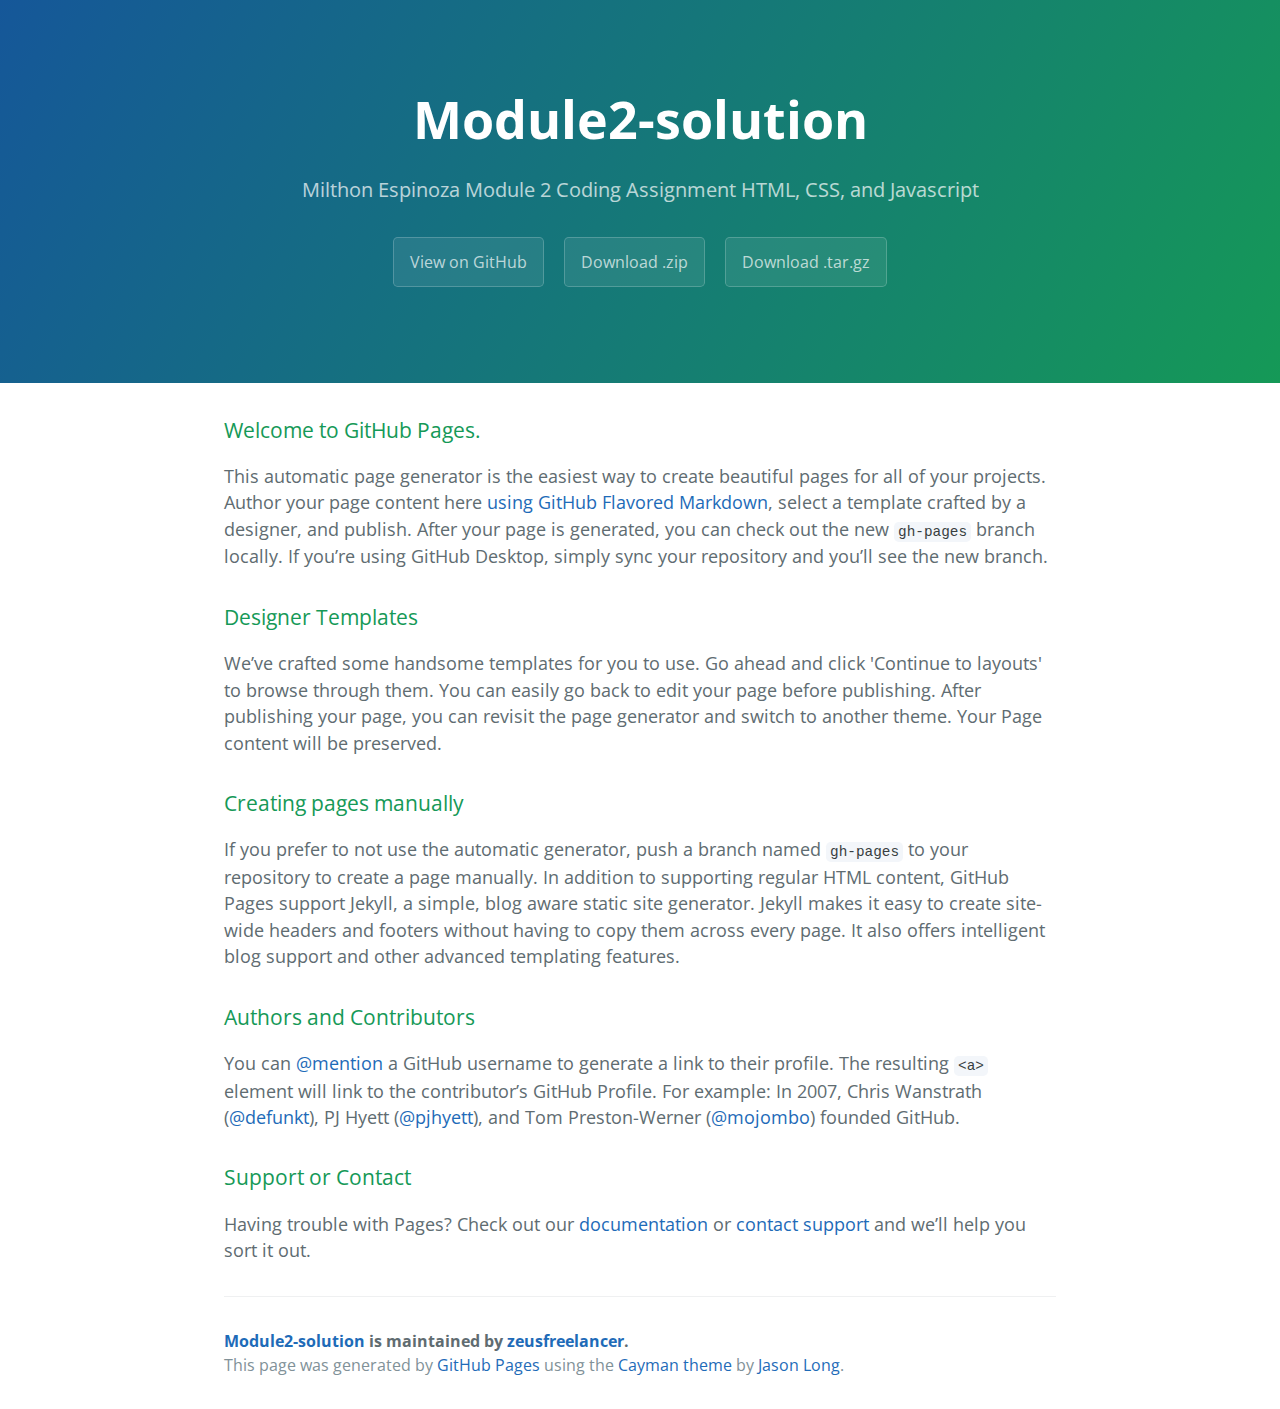
<file: index.html>
<!DOCTYPE html>
<html lang="en-us">
  <head>
    <meta charset="UTF-8">
    <title>Module2-solution by zeusfreelancer</title>
    <meta name="viewport" content="width=device-width, initial-scale=1">
    <link rel="stylesheet" type="text/css" href="stylesheets/normalize.css" media="screen">
    <link href='https://fonts.googleapis.com/css?family=Open+Sans:400,700' rel='stylesheet' type='text/css'>
    <link rel="stylesheet" type="text/css" href="stylesheets/stylesheet.css" media="screen">
    <link rel="stylesheet" type="text/css" href="stylesheets/github-light.css" media="screen">
  </head>
  <body>
    <section class="page-header">
      <h1 class="project-name">Module2-solution</h1>
      <h2 class="project-tagline"> Milthon Espinoza Module 2 Coding Assignment  HTML, CSS, and Javascript</h2>
      <a href="https://github.com/zeusfreelancer/module2-solution" class="btn">View on GitHub</a>
      <a href="https://github.com/zeusfreelancer/module2-solution/zipball/master" class="btn">Download .zip</a>
      <a href="https://github.com/zeusfreelancer/module2-solution/tarball/master" class="btn">Download .tar.gz</a>
    </section>

    <section class="main-content">
      <h3>
<a id="welcome-to-github-pages" class="anchor" href="#welcome-to-github-pages" aria-hidden="true"><span aria-hidden="true" class="octicon octicon-link"></span></a>Welcome to GitHub Pages.</h3>

<p>This automatic page generator is the easiest way to create beautiful pages for all of your projects. Author your page content here <a href="https://guides.github.com/features/mastering-markdown/">using GitHub Flavored Markdown</a>, select a template crafted by a designer, and publish. After your page is generated, you can check out the new <code>gh-pages</code> branch locally. If you’re using GitHub Desktop, simply sync your repository and you’ll see the new branch.</p>

<h3>
<a id="designer-templates" class="anchor" href="#designer-templates" aria-hidden="true"><span aria-hidden="true" class="octicon octicon-link"></span></a>Designer Templates</h3>

<p>We’ve crafted some handsome templates for you to use. Go ahead and click 'Continue to layouts' to browse through them. You can easily go back to edit your page before publishing. After publishing your page, you can revisit the page generator and switch to another theme. Your Page content will be preserved.</p>

<h3>
<a id="creating-pages-manually" class="anchor" href="#creating-pages-manually" aria-hidden="true"><span aria-hidden="true" class="octicon octicon-link"></span></a>Creating pages manually</h3>

<p>If you prefer to not use the automatic generator, push a branch named <code>gh-pages</code> to your repository to create a page manually. In addition to supporting regular HTML content, GitHub Pages support Jekyll, a simple, blog aware static site generator. Jekyll makes it easy to create site-wide headers and footers without having to copy them across every page. It also offers intelligent blog support and other advanced templating features.</p>

<h3>
<a id="authors-and-contributors" class="anchor" href="#authors-and-contributors" aria-hidden="true"><span aria-hidden="true" class="octicon octicon-link"></span></a>Authors and Contributors</h3>

<p>You can <a href="https://help.github.com/articles/basic-writing-and-formatting-syntax/#mentioning-users-and-teams" class="user-mention">@mention</a> a GitHub username to generate a link to their profile. The resulting <code>&lt;a&gt;</code> element will link to the contributor’s GitHub Profile. For example: In 2007, Chris Wanstrath (<a href="https://github.com/defunkt" class="user-mention">@defunkt</a>), PJ Hyett (<a href="https://github.com/pjhyett" class="user-mention">@pjhyett</a>), and Tom Preston-Werner (<a href="https://github.com/mojombo" class="user-mention">@mojombo</a>) founded GitHub.</p>

<h3>
<a id="support-or-contact" class="anchor" href="#support-or-contact" aria-hidden="true"><span aria-hidden="true" class="octicon octicon-link"></span></a>Support or Contact</h3>

<p>Having trouble with Pages? Check out our <a href="https://help.github.com/pages">documentation</a> or <a href="https://github.com/contact">contact support</a> and we’ll help you sort it out.</p>

      <footer class="site-footer">
        <span class="site-footer-owner"><a href="https://github.com/zeusfreelancer/module2-solution">Module2-solution</a> is maintained by <a href="https://github.com/zeusfreelancer">zeusfreelancer</a>.</span>

        <span class="site-footer-credits">This page was generated by <a href="https://pages.github.com">GitHub Pages</a> using the <a href="https://github.com/jasonlong/cayman-theme">Cayman theme</a> by <a href="https://twitter.com/jasonlong">Jason Long</a>.</span>
      </footer>

    </section>

  
  </body>
</html>
</file>
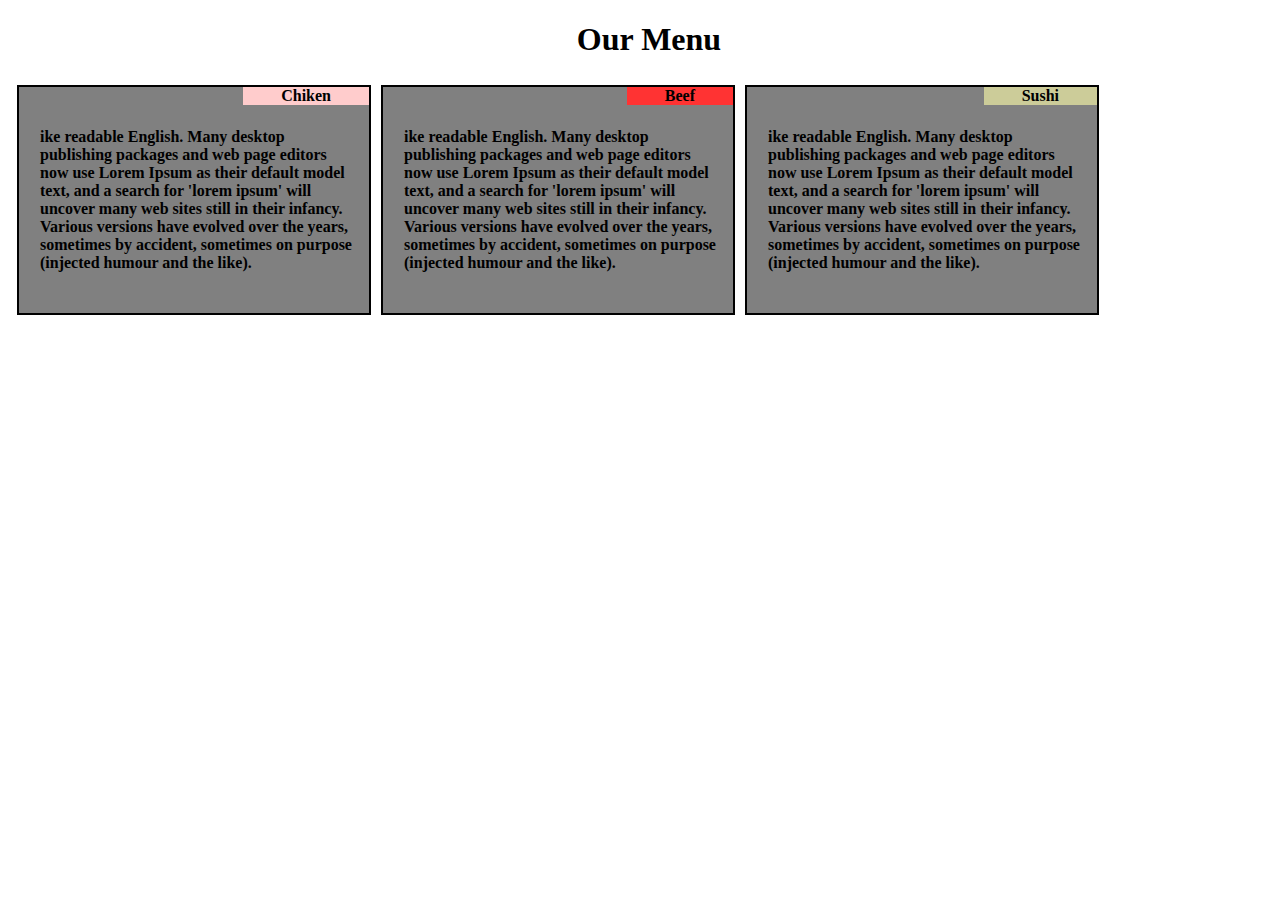
<file: index3.html>
<!Doctype html>
<html lang="en">
<head>
    <meta charset="UTF-8">
    <title>Modulo 2</title>
    <link rel="stylesheet" type="text/css" href="menu.css">

</head>

<body>

<h1>Our Menu</h1>
<div id="box">
    <div id="menu">
        <div class="chiken">
        Chiken
        </div>
    </div>
    <p>ike readable English. Many desktop publishing packages and web page editors now use Lorem Ipsum as their default model text, and a search for 'lorem ipsum' will uncover many web sites still in their infancy. Various versions have evolved over the years, sometimes by accident, sometimes on purpose (injected humour and the like).</p>
</div>
<div id="box">
    <div id="menu">
        <div class="beef">
            Beef
        </div>
    </div>
    <p>ike readable English. Many desktop publishing packages and web page editors now use Lorem Ipsum as their default model text, and a search for 'lorem ipsum' will uncover many web sites still in their infancy. Various versions have evolved over the years, sometimes by accident, sometimes on purpose (injected humour and the like).</p>
</div>
<div id="box3">
    <div id="menu">
        <div class="sushi">
            Sushi
        </div>
    </div>
    <p>ike readable English. Many desktop publishing packages and web page editors now use Lorem Ipsum as their default model text, and a search for 'lorem ipsum' will uncover many web sites still in their infancy. Various versions have evolved over the years, sometimes by accident, sometimes on purpose (injected humour and the like).</p>
</div>

</body>
</html>
<!---<p>It is a long established fact that a reader will be distracted by the readable content of a page when looking at its layout. The point of using Lorem Ipsum is that it has a more-or-less normal distribution of letters, as opposed to using 'Content here, content here', making it look like readable English. Many desktop publishing packages and web page editors now use Lorem Ipsum as their default model text, and a search for 'lorem ipsum' will uncover many web sites still in their infancy. Various versions have evolved over the years, sometimes by accident, sometimes on purpose (injected humour and the like).</p>-->
</file>
<file: stylesheets/stylesheet.css>
* {
  box-sizing: border-box; }

body {
  padding: 0;
  margin: 0;
  font-family: "Open Sans", "Helvetica Neue", Helvetica, Arial, sans-serif;
  font-size: 16px;
  line-height: 1.5;
  color: #606c71; }

a {
  color: #1e6bb8;
  text-decoration: none; }
  a:hover {
    text-decoration: underline; }

.btn {
  display: inline-block;
  margin-bottom: 1rem;
  color: rgba(255, 255, 255, 0.7);
  background-color: rgba(255, 255, 255, 0.08);
  border-color: rgba(255, 255, 255, 0.2);
  border-style: solid;
  border-width: 1px;
  border-radius: 0.3rem;
  transition: color 0.2s, background-color 0.2s, border-color 0.2s; }
  .btn + .btn {
    margin-left: 1rem; }

.btn:hover {
  color: rgba(255, 255, 255, 0.8);
  text-decoration: none;
  background-color: rgba(255, 255, 255, 0.2);
  border-color: rgba(255, 255, 255, 0.3); }

@media screen and (min-width: 64em) {
  .btn {
    padding: 0.75rem 1rem; } }

@media screen and (min-width: 42em) and (max-width: 64em) {
  .btn {
    padding: 0.6rem 0.9rem;
    font-size: 0.9rem; } }

@media screen and (max-width: 42em) {
  .btn {
    display: block;
    width: 100%;
    padding: 0.75rem;
    font-size: 0.9rem; }
    .btn + .btn {
      margin-top: 1rem;
      margin-left: 0; } }

.page-header {
  color: #fff;
  text-align: center;
  background-color: #159957;
  background-image: linear-gradient(120deg, #155799, #159957); }

@media screen and (min-width: 64em) {
  .page-header {
    padding: 5rem 6rem; } }

@media screen and (min-width: 42em) and (max-width: 64em) {
  .page-header {
    padding: 3rem 4rem; } }

@media screen and (max-width: 42em) {
  .page-header {
    padding: 2rem 1rem; } }

.project-name {
  margin-top: 0;
  margin-bottom: 0.1rem; }

@media screen and (min-width: 64em) {
  .project-name {
    font-size: 3.25rem; } }

@media screen and (min-width: 42em) and (max-width: 64em) {
  .project-name {
    font-size: 2.25rem; } }

@media screen and (max-width: 42em) {
  .project-name {
    font-size: 1.75rem; } }

.project-tagline {
  margin-bottom: 2rem;
  font-weight: normal;
  opacity: 0.7; }

@media screen and (min-width: 64em) {
  .project-tagline {
    font-size: 1.25rem; } }

@media screen and (min-width: 42em) and (max-width: 64em) {
  .project-tagline {
    font-size: 1.15rem; } }

@media screen and (max-width: 42em) {
  .project-tagline {
    font-size: 1rem; } }

.main-content :first-child {
  margin-top: 0; }
.main-content img {
  max-width: 100%; }
.main-content h1, .main-content h2, .main-content h3, .main-content h4, .main-content h5, .main-content h6 {
  margin-top: 2rem;
  margin-bottom: 1rem;
  font-weight: normal;
  color: #159957; }
.main-content p {
  margin-bottom: 1em; }
.main-content code {
  padding: 2px 4px;
  font-family: Consolas, "Liberation Mono", Menlo, Courier, monospace;
  font-size: 0.9rem;
  color: #383e41;
  background-color: #f3f6fa;
  border-radius: 0.3rem; }
.main-content pre {
  padding: 0.8rem;
  margin-top: 0;
  margin-bottom: 1rem;
  font: 1rem Consolas, "Liberation Mono", Menlo, Courier, monospace;
  color: #567482;
  word-wrap: normal;
  background-color: #f3f6fa;
  border: solid 1px #dce6f0;
  border-radius: 0.3rem; }
  .main-content pre > code {
    padding: 0;
    margin: 0;
    font-size: 0.9rem;
    color: #567482;
    word-break: normal;
    white-space: pre;
    background: transparent;
    border: 0; }
.main-content .highlight {
  margin-bottom: 1rem; }
  .main-content .highlight pre {
    margin-bottom: 0;
    word-break: normal; }
.main-content .highlight pre, .main-content pre {
  padding: 0.8rem;
  overflow: auto;
  font-size: 0.9rem;
  line-height: 1.45;
  border-radius: 0.3rem; }
.main-content pre code, .main-content pre tt {
  display: inline;
  max-width: initial;
  padding: 0;
  margin: 0;
  overflow: initial;
  line-height: inherit;
  word-wrap: normal;
  background-color: transparent;
  border: 0; }
  .main-content pre code:before, .main-content pre code:after, .main-content pre tt:before, .main-content pre tt:after {
    content: normal; }
.main-content ul, .main-content ol {
  margin-top: 0; }
.main-content blockquote {
  padding: 0 1rem;
  margin-left: 0;
  color: #819198;
  border-left: 0.3rem solid #dce6f0; }
  .main-content blockquote > :first-child {
    margin-top: 0; }
  .main-content blockquote > :last-child {
    margin-bottom: 0; }
.main-content table {
  display: block;
  width: 100%;
  overflow: auto;
  word-break: normal;
  word-break: keep-all; }
  .main-content table th {
    font-weight: bold; }
  .main-content table th, .main-content table td {
    padding: 0.5rem 1rem;
    border: 1px solid #e9ebec; }
.main-content dl {
  padding: 0; }
  .main-content dl dt {
    padding: 0;
    margin-top: 1rem;
    font-size: 1rem;
    font-weight: bold; }
  .main-content dl dd {
    padding: 0;
    margin-bottom: 1rem; }
.main-content hr {
  height: 2px;
  padding: 0;
  margin: 1rem 0;
  background-color: #eff0f1;
  border: 0; }

@media screen and (min-width: 64em) {
  .main-content {
    max-width: 64rem;
    padding: 2rem 6rem;
    margin: 0 auto;
    font-size: 1.1rem; } }

@media screen and (min-width: 42em) and (max-width: 64em) {
  .main-content {
    padding: 2rem 4rem;
    font-size: 1.1rem; } }

@media screen and (max-width: 42em) {
  .main-content {
    padding: 2rem 1rem;
    font-size: 1rem; } }

.site-footer {
  padding-top: 2rem;
  margin-top: 2rem;
  border-top: solid 1px #eff0f1; }

.site-footer-owner {
  display: block;
  font-weight: bold; }

.site-footer-credits {
  color: #819198; }

@media screen and (min-width: 64em) {
  .site-footer {
    font-size: 1rem; } }

@media screen and (min-width: 42em) and (max-width: 64em) {
  .site-footer {
    font-size: 1rem; } }

@media screen and (max-width: 42em) {
  .site-footer {
    font-size: 0.9rem; } }
</file>
<file: stylesheets/github-light.css>
/*
   Copyright 2014 GitHub Inc.

   Licensed under the Apache License, Version 2.0 (the "License");
   you may not use this file except in compliance with the License.
   You may obtain a copy of the License at

       http://www.apache.org/licenses/LICENSE-2.0

   Unless required by applicable law or agreed to in writing, software
   distributed under the License is distributed on an "AS IS" BASIS,
   WITHOUT WARRANTIES OR CONDITIONS OF ANY KIND, either express or implied.
   See the License for the specific language governing permissions and
   limitations under the License.

*/

.pl-c /* comment */ {
  color: #969896;
}

.pl-c1      /* constant, markup.raw, meta.diff.header, meta.module-reference, meta.property-name, support, support.constant, support.variable, variable.other.constant */,
.pl-s .pl-v /* string variable */ {
  color: #0086b3;
}

.pl-e  /* entity */,
.pl-en /* entity.name */ {
  color: #795da3;
}

.pl-s .pl-s1 /* string source */,
.pl-smi      /* storage.modifier.import, storage.modifier.package, storage.type.java, variable.other, variable.parameter.function */ {
  color: #333;
}

.pl-ent /* entity.name.tag */ {
  color: #63a35c;
}

.pl-k /* keyword, storage, storage.type */ {
  color: #a71d5d;
}

.pl-pds              /* punctuation.definition.string, string.regexp.character-class */,
.pl-s                /* string */,
.pl-s .pl-pse .pl-s1 /* string punctuation.section.embedded source */,
.pl-sr               /* string.regexp */,
.pl-sr .pl-cce       /* string.regexp constant.character.escape */,
.pl-sr .pl-sra       /* string.regexp string.regexp.arbitrary-repitition */,
.pl-sr .pl-sre       /* string.regexp source.ruby.embedded */ {
  color: #183691;
}

.pl-v /* variable */ {
  color: #ed6a43;
}

.pl-id /* invalid.deprecated */ {
  color: #b52a1d;
}

.pl-ii /* invalid.illegal */ {
  background-color: #b52a1d;
  color: #f8f8f8;
}

.pl-sr .pl-cce /* string.regexp constant.character.escape */ {
  color: #63a35c;
  font-weight: bold;
}

.pl-ml /* markup.list */ {
  color: #693a17;
}

.pl-mh        /* markup.heading */,
.pl-mh .pl-en /* markup.heading entity.name */,
.pl-ms        /* meta.separator */ {
  color: #1d3e81;
  font-weight: bold;
}

.pl-mq /* markup.quote */ {
  color: #008080;
}

.pl-mi /* markup.italic */ {
  color: #333;
  font-style: italic;
}

.pl-mb /* markup.bold */ {
  color: #333;
  font-weight: bold;
}

.pl-md /* markup.deleted, meta.diff.header.from-file */ {
  background-color: #ffecec;
  color: #bd2c00;
}

.pl-mi1 /* markup.inserted, meta.diff.header.to-file */ {
  background-color: #eaffea;
  color: #55a532;
}

.pl-mdr /* meta.diff.range */ {
  color: #795da3;
  font-weight: bold;
}

.pl-mo /* meta.output */ {
  color: #1d3e81;
}
</file>
<file: menu.css>
*{
    box-sizing: border-box;
    margin-left: 6px;
    margin-right: 0px;
}
body{
    background-color: white;
}
h1{
    text-align: center;


}

#box{
    margin: 5px 5px 5px 5px;
    position:relative;
    border: 2px solid black;
    background-color: gray;
    font-weight: bold;
    width: 354px;
    height: 230px;
    float: left;
}
#box3{
    margin: 5px 5px 5px 5px;
    position:relative;
    border: 2px solid black;
    background-color: gray;
    font-weight: bold;
    width: 354px;
    height: 230px;
    float: left;
}

#menu{
    position: absolute;
    right:0px;
    top:0px;
    border: px solid black;
    padding-left: 0px;
    padding-right: 0px;

}
.chiken{
    background-color: #FFCCCC;
    padding-left: 38px;
    padding-right: 38px;
    font-weight: bold;
}
.beef{
    background-color: #FF3333;
    padding-left: 38px;
    padding-right: 38px;
    font-weight: bold;

}
.sushi{
    background-color: #CCCC99;
    padding-left: 38px;
    padding-right: 38px;
    font-weight: bold;
}

p{
    padding: 25px 15px 10px 15px;
}






/************************large divices only*************************/
@media (min-width: 992px) {
    }
    #box{
    margin: 5px 5px 5px 5px;
    position:relative;
    border: 2px solid black;
    background-color: gray;
    font-weight: bold;
    width: 354px;
    height: 230px;
    float: left;

    }

    #box3{
    margin: 5px 5px 5px 5px;
    position:relative;
    border: 2px solid black;
    background-color: gray;
    font-weight: bold;
    width: 354px;
    height: 230px;
    float: left;
}

/************************Midium divices only*************************/
@media (min-width: 768px) and (max-width: 991px) {

#box3{
    margin: 5px 5px 5px 5px;
    position: relative;
    border: 2px solid black;
    background-color: blue;
    font-weight: bold;
    width: 150px;
    height: 230px;
    float: left;

}
</file>
